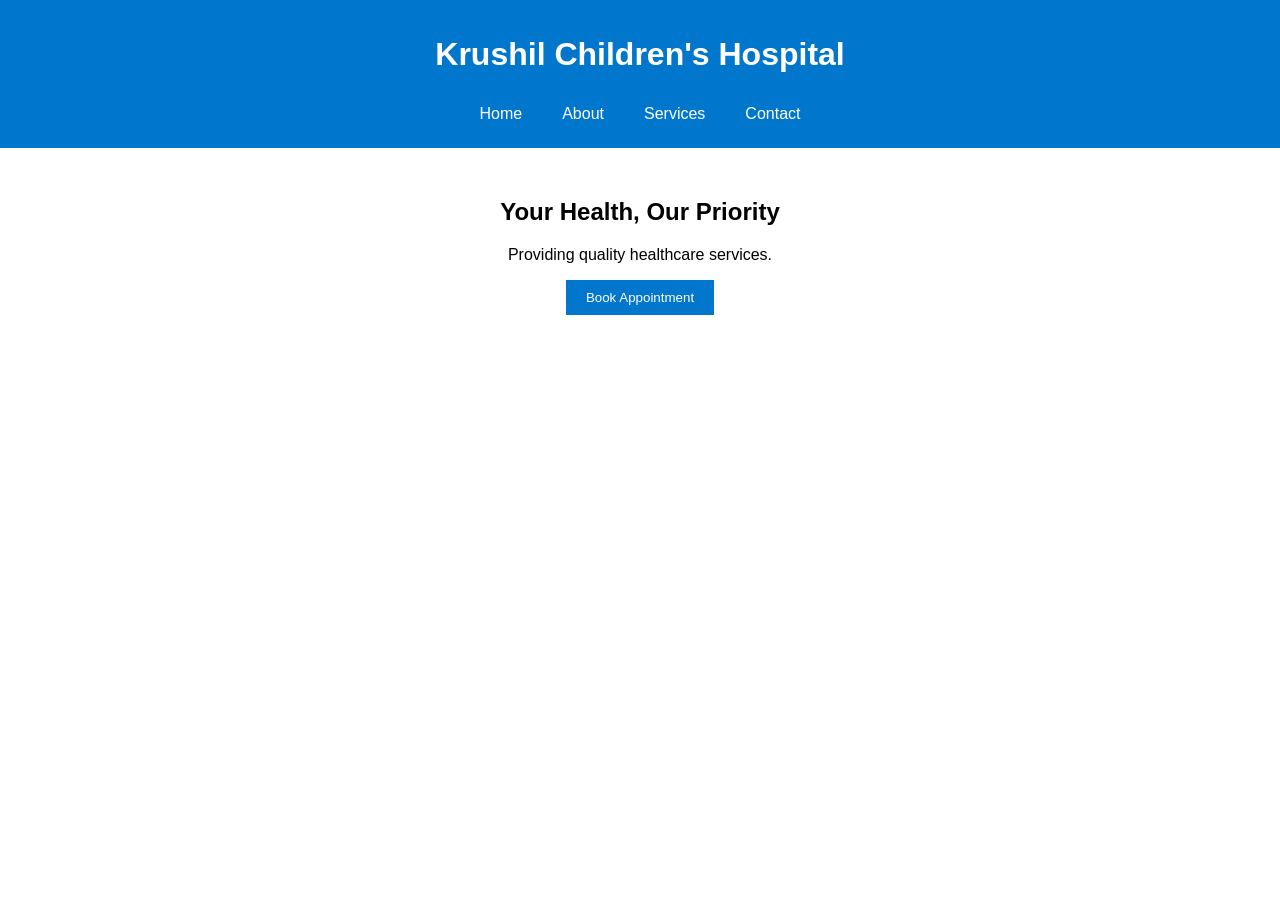
<file: index.html>
<!DOCTYPE html>
<html>

<head>
    <meta name="viewport" content="width=device-width, initial-scale=1.0">
    <title>Krushil Health Care Clinic</title>
    <link rel="stylesheet" href="style.css">
</head>

<body>

    <header>
        <h1>Krushil Children's Hospital</h1>
        <nav>
            <a href="index.html">Home</a>
            <a href="about.html">About</a>
            <a href="services.html">Services</a>
            <a href="contact.html">Contact</a>
        </nav>
    </header>

    <section>
        <h2>Your Health, Our Priority</h2>
        <p>Providing quality healthcare services.</p>
        <button>Book Appointment</button>
    </section>

    <script src="script.js"></script>

</body>

</html>
</file>
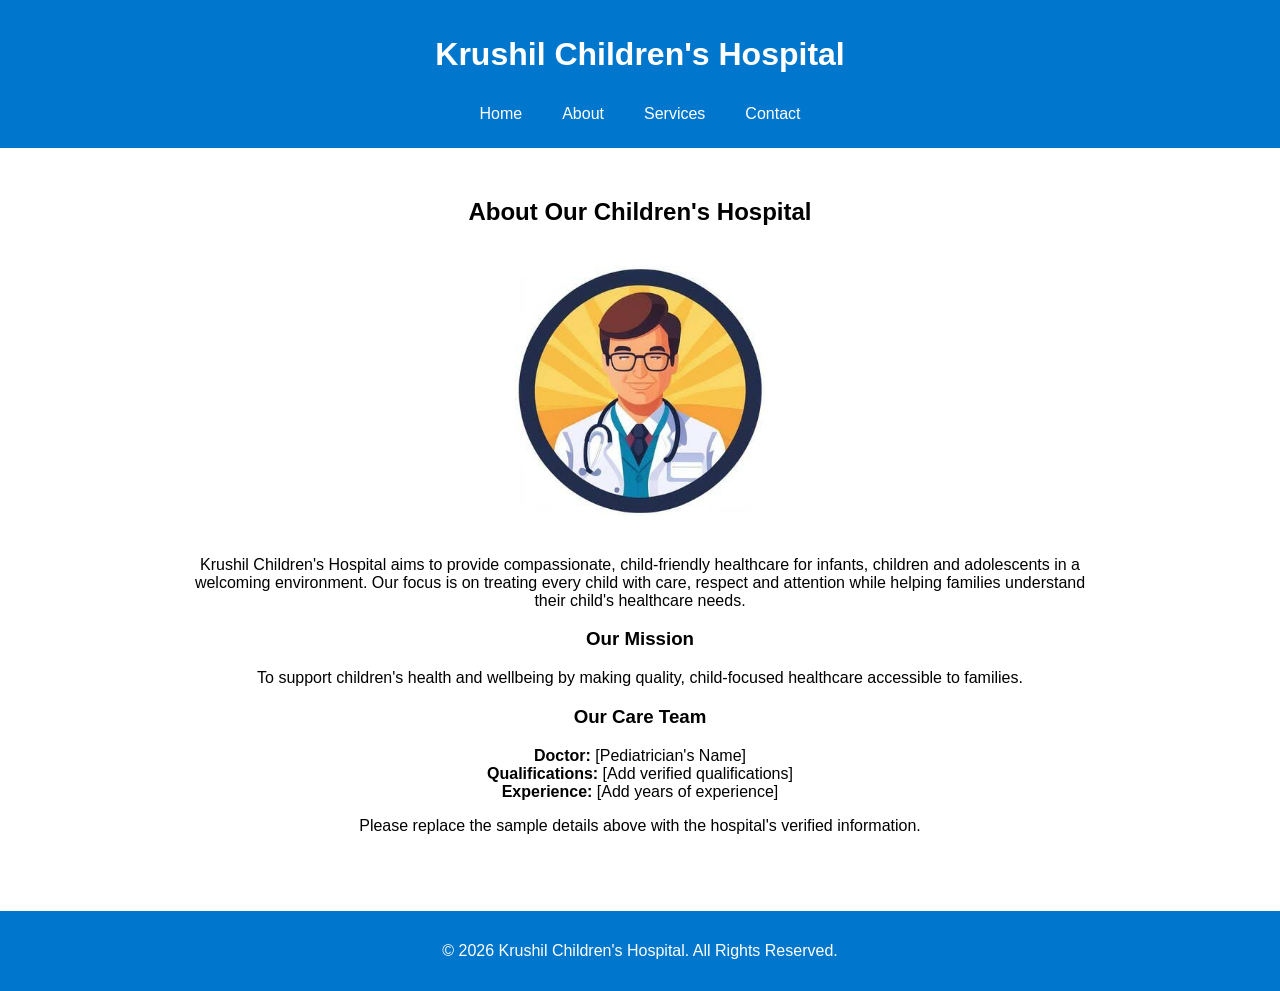
<file: about.html>
<!DOCTYPE html>
<html lang="en">

<head>
    <meta charset="UTF-8">
    <meta name="viewport" content="width=device-width, initial-scale=1.0">
    <title>About Us - Krushil Children's Hospital</title>
    <link rel="stylesheet" href="style.css">
</head>

<body>
    <header>
        <h1>Krushil Children's Hospital</h1>
        <nav>
            <a href="index.html">Home</a>
            <a href="about.html" aria-current="page">About</a>
            <a href="services.html">Services</a>
            <a href="contact.html">Contact</a>
        </nav>
    </header>

    <main>
        <section class="about">
            <h2>About Our Children's Hospital</h2>
            <img src="images/doctor-1.jpg" alt="Pediatric doctor caring for a child" width="250">
            <p>
                Krushil Children's Hospital aims to provide compassionate, child-friendly
                healthcare for infants, children and adolescents in a welcoming environment.
                Our focus is on treating every child with care, respect and attention while
                helping families understand their child's healthcare needs.
            </p>

            <h3>Our Mission</h3>
            <p>
                To support children's health and wellbeing by making quality, child-focused
                healthcare accessible to families.
            </p>

            <h3>Our Care Team</h3>
            <p>
                <strong>Doctor:</strong> [Pediatrician's Name]<br>
                <strong>Qualifications:</strong> [Add verified qualifications]<br>
                <strong>Experience:</strong> [Add years of experience]
            </p>
            <p>Please replace the sample details above with the hospital's verified information.</p>
        </section>
    </main>

    <footer>
        <p>&copy; 2026 Krushil Children's Hospital. All Rights Reserved.</p>
    </footer>
</body>

</html>
</file>
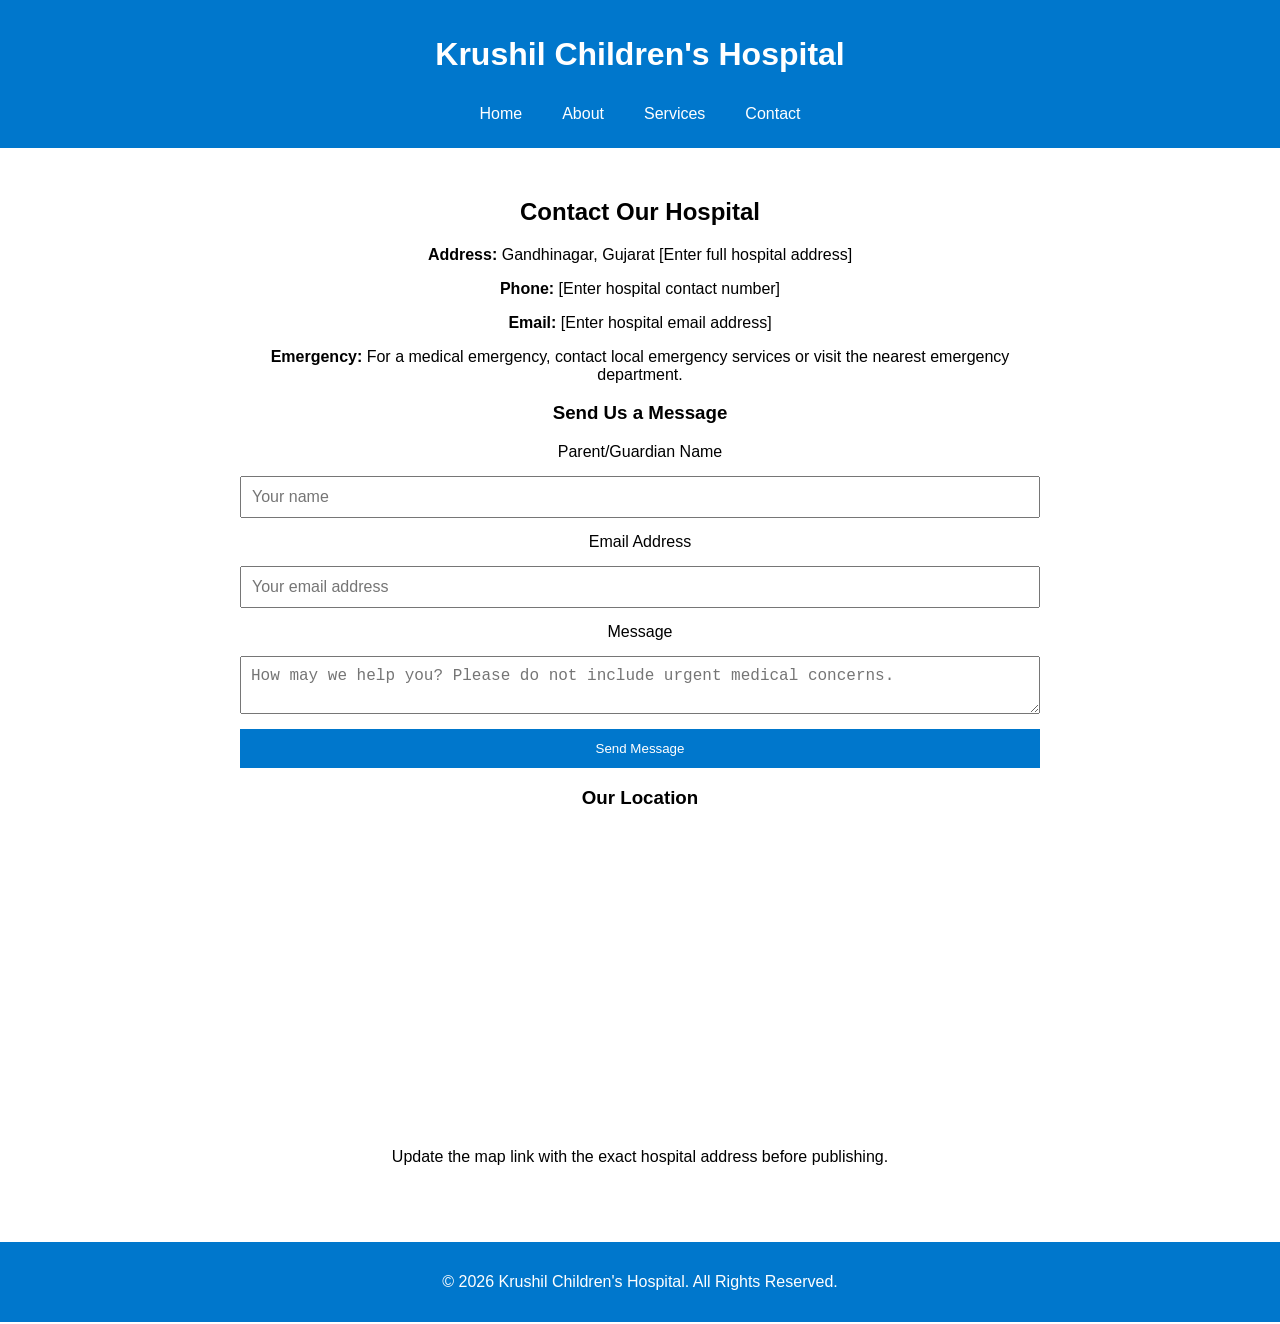
<file: contact.html>
<!DOCTYPE html>
<html lang="en">

<head>
    <meta charset="UTF-8">
    <meta name="viewport" content="width=device-width, initial-scale=1.0">
    <title>Contact Us - Krushil Children's Hospital</title>
    <link rel="stylesheet" href="style.css">
</head>

<body>
    <header>
        <h1>Krushil Children's Hospital</h1>
        <nav>
            <a href="index.html">Home</a>
            <a href="about.html">About</a>
            <a href="services.html">Services</a>
            <a href="contact.html" aria-current="page">Contact</a>
        </nav>
    </header>

    <main>
        <section class="contact">
            <h2>Contact Our Hospital</h2>
            <p><strong>Address:</strong> Gandhinagar, Gujarat [Enter full hospital address]</p>
            <p><strong>Phone:</strong> [Enter hospital contact number]</p>
            <p><strong>Email:</strong> [Enter hospital email address]</p>
            <p><strong>Emergency:</strong> For a medical emergency, contact local emergency services or visit the
                nearest emergency department.</p>

            <h3>Send Us a Message</h3>
            <form id="contactForm">
                <label for="from_name">Parent/Guardian Name</label>
                <input id="from_name" type="text" name="from_name" placeholder="Your name" required>

                <label for="from_email">Email Address</label>
                <input id="from_email" type="email" name="from_email" placeholder="Your email address" required>

                <label for="message">Message</label>
                <textarea id="message" name="message"
                    placeholder="How may we help you? Please do not include urgent medical concerns."
                    required></textarea>

                <button type="submit">Send Message</button>
            </form>

            <h3>Our Location</h3>
            <iframe src="https://www.google.com/maps?q=Gandhinagar,Gujarat&output=embed"
                title="Map showing Gandhinagar, Gujarat" width="100%" height="300" style="border:0;" allowfullscreen
                loading="lazy" referrerpolicy="no-referrer-when-downgrade">
            </iframe>
            <p>Update the map link with the exact hospital address before publishing.</p>
        </section>
    </main>

    <footer>
        <p>&copy; 2026 Krushil Children's Hospital. All Rights Reserved.</p>
    </footer>

    <!-- Keep this script only if script.js is configured for your EmailJS service and template. -->
    <!-- <script src="https://cdn.jsdelivr.net/npm/@emailjs/browser@4/dist/email.min.js"></script> -->
    <!-- <script>
        emailjs.init({publicKey: "zDBWzNZUP8MnvuMNy"});
    </script> -->
    <script src="script.js"></script>
</body>

</html>
</file>
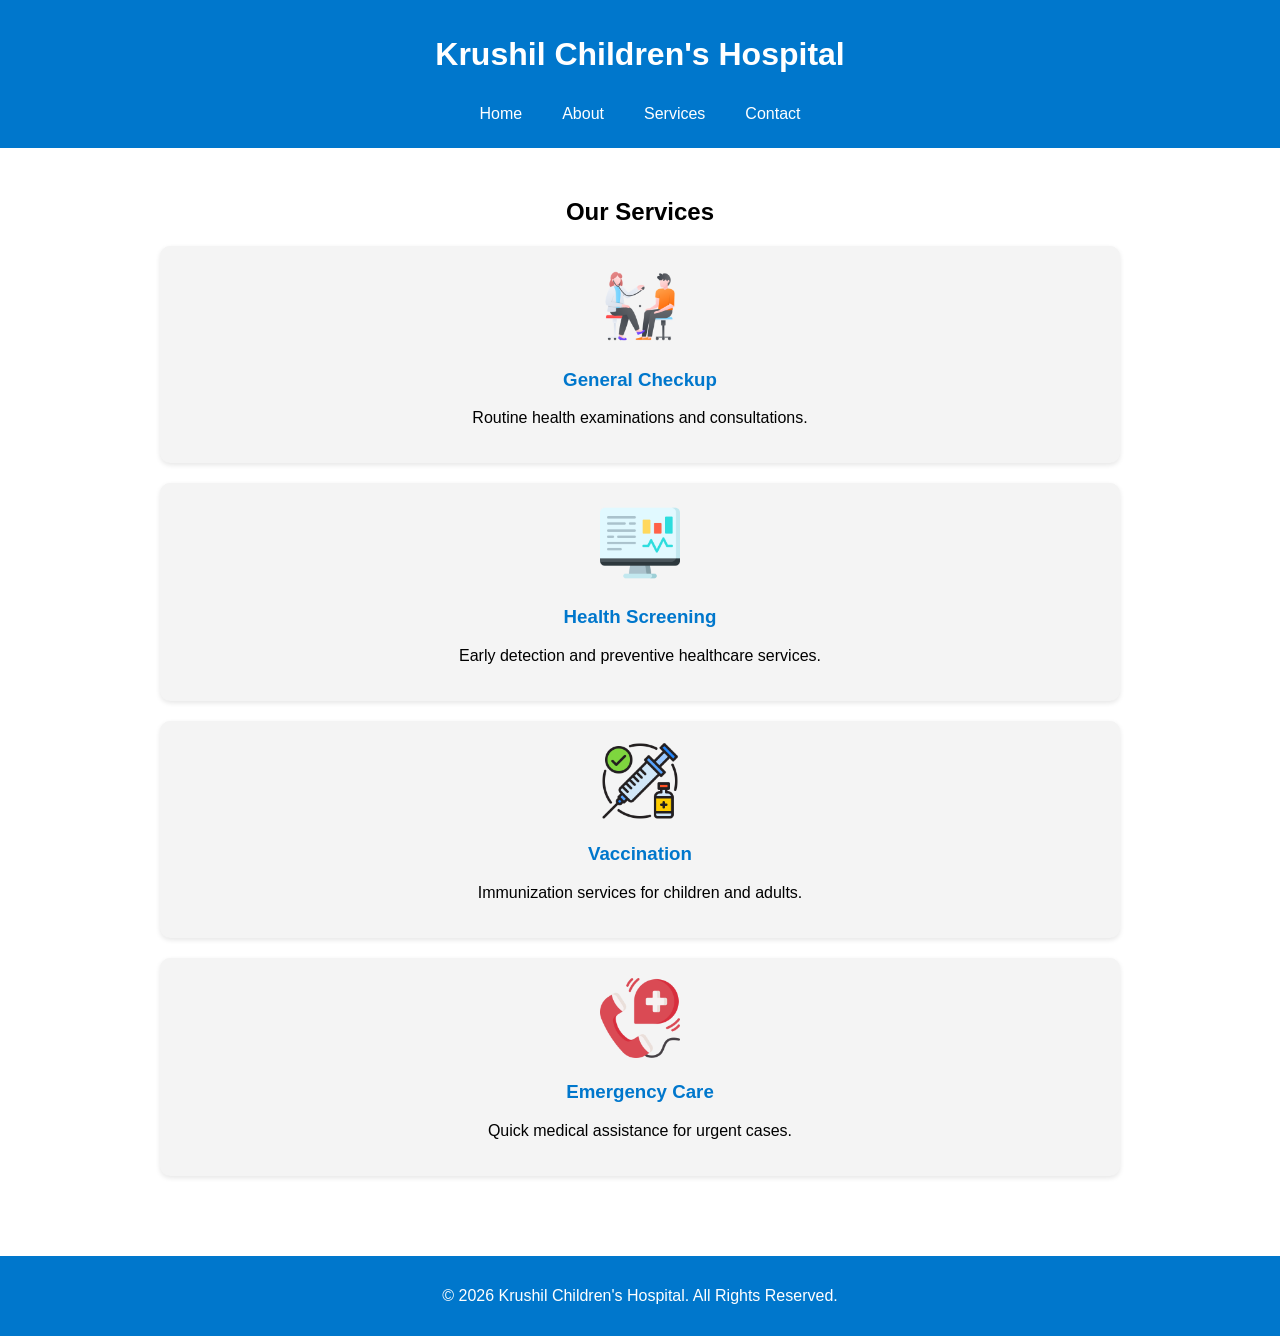
<file: services.html>
<!DOCTYPE html>
<html lang="en">

<head>
    <meta charset="UTF-8">
    <meta name="viewport" content="width=device-width, initial-scale=1.0">
    <title>Services - Krushil Health Care Clinic</title>
    <link rel="stylesheet" href="style.css">
</head>

<body>

    <header>
        <h1>Krushil Children's Hospital</h1>

        <nav>
            <a href="index.html">Home</a>
            <a href="about.html">About</a>
            <a href="services.html">Services</a>
            <a href="contact.html">Contact</a>
        </nav>
    </header>

    <section class="services">
        <h2>Our Services</h2>

        <div class="service-card">
            <img src="images/checkup.png" alt="Checkup" width="80">
            <h3>General Checkup</h3>
            <p>Routine health examinations and consultations.</p>
        </div>

        <div class="service-card">
            <img src="images/monitor.png" alt="Checkup" width="80">
            <h3>Health Screening</h3>
            <p>Early detection and preventive healthcare services.</p>
        </div>

        <div class="service-card">
            <img src="images/injection.png" alt="Checkup" width="80">
            <h3>Vaccination</h3>
            <p>Immunization services for children and adults.</p>
        </div>

        <div class="service-card">
            <img src="images/emergency-call.png" alt="Checkup" width="80">
            <h3>Emergency Care</h3>
            <p>Quick medical assistance for urgent cases.</p>
        </div>
    </section>

    <footer>
        <p>&copy; 2026 Krushil Children's Hospital. All Rights Reserved.</p>
    </footer>

</body>

</html>
</file>
<file: style.css>
body {
    font-family: Arial, sans-serif;
    margin: 0;
    padding: 0;
}

header {
    background: #0077cc;
    color: white;
    padding: 15px;
    text-align: center;
}

nav a {
    color: white;
    text-decoration: none;
    margin: 10px;
}

section {
    text-align: center;
    padding: 50px;
}

button {
    background: #0077cc;
    color: white;
    border: none;
    padding: 10px 20px;
    cursor: pointer;
}

.about {
    max-width: 900px;
    margin: auto;
    padding: 30px;
    text-align: center;
}

.about img {
    border-radius: 10px;
    margin: 20px 0;
}

footer {
    background: #0077cc;
    color: white;
    text-align: center;
    padding: 15px;
    margin-top: 30px;
}

.services {
    max-width: 1000px;
    margin: auto;
    padding: 30px;
    text-align: center;
}

.service-card {
    background: #f4f4f4;
    margin: 20px;
    padding: 20px;
    border-radius: 10px;
    box-shadow: 0px 2px 5px rgba(0, 0, 0, 0.1);
}

.service-card h3 {
    color: #0077cc;
}

.contact {
    max-width: 800px;
    margin: auto;
    padding: 30px;
    text-align: center;
}

.contact form {
    display: flex;
    flex-direction: column;
    gap: 15px;
}

.contact input,
.contact textarea {
    padding: 10px;
    font-size: 16px;
}

.contact button {
    background: #0077cc;
    color: white;
    border: none;
    padding: 12px;
    cursor: pointer;
}

/* Responsive Design */

@media screen and (max-width: 768px) {

    nav {
        display: flex;
        flex-direction: column;
        gap: 10px;
    }

    .service-card {
        margin: 10px;
    }

    .about img {
        width: 100%;
        max-width: 250px;
    }

    .contact {
        padding: 15px;
    }

    .contact input,
    .contact textarea,
    .contact button {
        width: 100%;
        box-sizing: border-box;
    }
}

section {
    padding: 30px;
}

@media screen and (max-width: 768px) {
    section {
        padding: 15px;
    }

    h1 {
        font-size: 24px;
    }

    h2 {
        font-size: 20px;
    }
}

nav {
    display: flex;
    justify-content: center;
    gap: 20px;
    flex-wrap: wrap;
}

img {
    max-width: 100%;
    height: auto;
}
</file>
